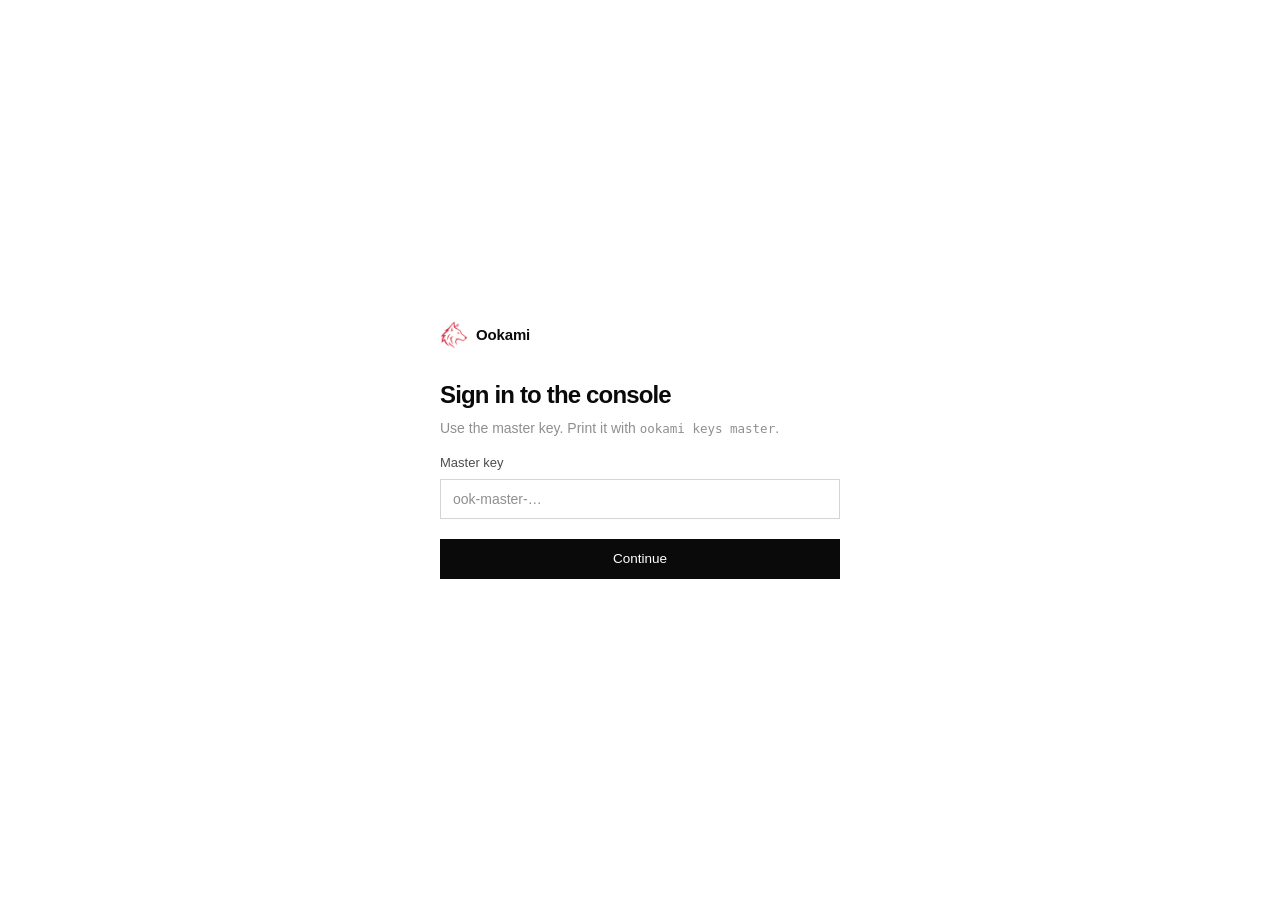
<file: src/ookami/console/static/index.html>
<!doctype html>
<html lang="en">
<head>
  <meta charset="utf-8">
  <meta name="viewport" content="width=device-width, initial-scale=1">
  <title>Ookami Console</title>
  <link rel="icon" href="favicon.png" type="image/png">
  <link rel="apple-touch-icon" href="apple-touch-icon.png">
  <link rel="stylesheet" href="app.css">
</head>
<body>
  <div id="signin" class="signin hidden">
    <form id="signin-form" class="signin-card">
      <div class="brand"><img src="logo.png" alt=""><span>Ookami</span></div>
      <h1>Sign in to the console</h1>
      <p class="muted">Use the master key. Print it with <code>ookami keys master</code>.</p>
      <label for="signin-key">Master key</label>
      <input id="signin-key" type="password" autocomplete="off" spellcheck="false" placeholder="ook-master-…" required>
      <p id="signin-error" class="error hidden"></p>
      <button type="submit" class="btn btn-primary btn-block">Continue</button>
    </form>
  </div>

  <div id="app" class="app hidden">
    <header class="header">
      <div class="header-row">
        <div class="brand"><img src="logo.png" alt=""><span>Ookami</span></div>
        <span class="slash">/</span>
        <span id="platform-name" class="project"></span>
        <div class="header-right">
          <span id="gateway-pill" class="pill"></span>
          <button id="signout" class="btn btn-sm">Sign out</button>
        </div>
      </div>
      <nav id="nav" class="tabs">
        <a href="#/overview" data-page="overview">Overview</a>
        <a href="#/models" data-page="models">Models</a>
        <a href="#/training" data-page="training">Training</a>
        <a href="#/keys" data-page="keys">Keys</a>
        <a href="#/usage" data-page="usage">Usage</a>
        <a href="#/playground" data-page="playground">Playground</a>
      </nav>
    </header>
    <main>
      <div class="page-head"><h1 id="page-title"></h1></div>
      <section id="page" class="page"></section>
    </main>
  </div>

  <div id="modal" class="modal hidden" role="dialog" aria-modal="true">
    <div class="modal-card">
      <div class="modal-head"><h2 id="modal-title"></h2><button id="modal-close" class="btn btn-ghost btn-sm" aria-label="Close">✕</button></div>
      <div id="modal-body" class="modal-body"></div>
    </div>
  </div>
  <div id="toast" class="toast hidden" role="status"></div>
  <script src="app.js"></script>
</body>
</html>
</file>
<file: src/ookami/console/static/app.css>
/* Ookami console. Monochrome, 1px lines, no rounded corners; colour only for status. */
:root {
  --bg: #ffffff; --bg-2: #fafafa; --hover: #f2f2f2; --line: #eaeaea; --line-2: #d4d4d4;
  --text: #0a0a0a; --text-2: #4d4d4d; --muted: #8f8f8f;
  --inv: #0a0a0a; --inv-text: #ffffff;
  --blue: #0068d6; --green: #1f8a3d; --amber: #b35900; --red: #d8262e; --gray: #8f8f8f;
  --sans: "Geist", -apple-system, BlinkMacSystemFont, "Segoe UI", Inter, Roboto, "Helvetica Neue", sans-serif;
  --mono: "Geist Mono", ui-monospace, SFMono-Regular, Menlo, Consolas, monospace;
  color-scheme: light;
}
@media (prefers-color-scheme: dark) {
  :root {
    --bg: #000000; --bg-2: #0a0a0a; --hover: #111111; --line: #262626; --line-2: #3d3d3d;
    --text: #ededed; --text-2: #a1a1a1; --muted: #737373;
    --inv: #ededed; --inv-text: #0a0a0a;
    --blue: #3b9eff; --green: #47c26a; --amber: #f5a524; --red: #ff6166; --gray: #737373;
    color-scheme: dark;
  }
}
*, *::before, *::after { box-sizing: border-box; border-radius: 0 !important; }
html, body { margin: 0; min-height: 100%; }
body { background: var(--bg); color: var(--text); font: 14px/1.5 var(--sans); -webkit-font-smoothing: antialiased; }
code, .mono { font-family: var(--mono); font-size: 12.5px; }
a { color: var(--text); text-decoration: none; }
a:hover { text-decoration: underline; text-underline-offset: 3px; }
h1 { font-size: 28px; line-height: 1.2; margin: 0; font-weight: 600; letter-spacing: -.035em; }
h2 { font-size: 14px; margin: 0; font-weight: 600; letter-spacing: -.01em; }
.hidden { display: none !important; }
.muted { color: var(--muted); }
.small { font-size: 12px; }
.error { color: var(--red); font-size: 13px; }
.nowrap { white-space: nowrap; }

/* header and tabs */
.header { border-bottom: 1px solid var(--line); background: var(--bg); position: sticky; top: 0; z-index: 10; }
.header-row { max-width: 1200px; margin: 0 auto; padding: 14px 24px 0; display: flex; align-items: center; gap: 12px; }
.brand { display: flex; align-items: center; gap: 8px; font-weight: 600; font-size: 15px; letter-spacing: -.01em; }
.brand img { width: 28px; height: 28px; }
.slash { color: var(--line-2); font-size: 20px; font-weight: 300; }
.project { font-weight: 500; color: var(--text-2); }
.header-right { margin-left: auto; display: flex; align-items: center; gap: 10px; }
.tabs { max-width: 1200px; margin: 0 auto; padding: 0 16px; display: flex; gap: 2px; overflow-x: auto; }
.tabs a { color: var(--text-2); padding: 12px 10px; font-size: 13.5px; border-bottom: 2px solid transparent; white-space: nowrap; }
.tabs a:hover { color: var(--text); text-decoration: none; }
.tabs a.active { color: var(--text); border-bottom-color: var(--text); }
main { max-width: 1200px; margin: 0 auto; padding: 0 24px 64px; }
.page-head { padding: 36px 0 24px; }
.page { display: flex; flex-direction: column; gap: 24px; }

/* grids */
.grid { display: grid; gap: 24px; }
.grid-4 { grid-template-columns: repeat(4, minmax(0, 1fr)); gap: 0; border: 1px solid var(--line); }
.grid-4 > .stat { border: 0; border-right: 1px solid var(--line); }
.grid-4 > .stat:last-child { border-right: 0; }
.grid-2 { grid-template-columns: repeat(2, minmax(0, 1fr)); }
.split { display: grid; grid-template-columns: 240px 1fr; gap: 24px; align-items: start; }

/* surfaces */
.card { background: var(--bg); border: 1px solid var(--line); padding: 20px 24px; min-width: 0; }
.card > h2 { margin-bottom: 14px; }
.card-flush { padding: 0; }
.card-flush > h2 { padding: 16px 24px; margin: 0; border-bottom: 1px solid var(--line); }
.card-head { display: flex; justify-content: space-between; align-items: center; gap: 12px; margin-bottom: 14px; }
.stat { padding: 20px 24px; }
.stat .label { color: var(--text-2); font-size: 13px; }
.stat .value { font-size: 32px; font-weight: 600; letter-spacing: -.04em; margin: 6px 0 2px; font-variant-numeric: tabular-nums; }
.stat .sub { color: var(--muted); font-size: 12.5px; }

/* tables */
table { width: 100%; border-collapse: collapse; }
th, td { text-align: left; padding: 12px 24px; border-bottom: 1px solid var(--line); vertical-align: middle; }
td { white-space: nowrap; }
td:has(.kv), td:has(.wrap) { white-space: normal; }
th { font-size: 12.5px; font-weight: 500; color: var(--muted); background: var(--bg-2); }
tr:last-child td { border-bottom: 0; }
td.num, th.num { text-align: right; font-variant-numeric: tabular-nums; }
tr.clickable { cursor: pointer; }
tr.clickable:hover td { background: var(--hover); }
tr.selected td { background: var(--hover); box-shadow: inset 2px 0 0 var(--text); }
.table-wrap { overflow-x: auto; }
.empty { color: var(--muted); padding: 40px 24px; text-align: center; font-size: 13px; }
.kv { display: inline-block; margin: 0 14px 2px 0; font-size: 12.5px; font-family: var(--mono); }
.kv .muted { font-family: var(--sans); font-size: 12px; }

/* status: a coloured dot and plain text */
.badge { display: inline-flex; align-items: center; gap: 7px; font-size: 13px; color: var(--text); white-space: nowrap; }
.badge::before { content: ""; width: 8px; height: 8px; border-radius: 50% !important; background: var(--gray); flex: none; }
.badge.ok::before { background: var(--green); }
.badge.warn::before { background: var(--amber); }
.badge.bad::before { background: var(--red); }
.badge.accent::before { background: var(--blue); }
.pill { font-family: var(--mono); font-size: 12px; color: var(--text-2); border: 1px solid var(--line); padding: 3px 10px; background: var(--bg); white-space: nowrap; }

/* forms and buttons */
label { display: block; font-size: 13px; font-weight: 500; color: var(--text-2); margin: 14px 0 6px; }
input, select, textarea { width: 100%; font: inherit; color: var(--text); background: var(--bg); border: 1px solid var(--line-2); padding: 8px 12px; height: 40px; }
textarea { height: auto; min-height: 84px; resize: vertical; }
input::placeholder, textarea::placeholder { color: var(--muted); }
input:focus, select:focus, textarea:focus { outline: none; border-color: var(--text); box-shadow: 0 0 0 1px var(--text); }
.row { display: flex; gap: 12px; align-items: end; flex-wrap: wrap; }
.row > .field { flex: 1 1 160px; }
.btn { font: inherit; font-size: 13.5px; font-weight: 500; border: 1px solid var(--line-2); background: var(--bg); color: var(--text); height: 40px; padding: 0 16px; cursor: pointer; white-space: nowrap; display: inline-flex; align-items: center; justify-content: center; gap: 6px; transition: background .15s, border-color .15s; }
.btn:hover { background: var(--hover); border-color: var(--text-2); }
.btn:disabled { opacity: .45; cursor: not-allowed; }
.btn-primary { background: var(--inv); color: var(--inv-text); border-color: var(--inv); }
.btn-primary:hover { background: var(--inv); opacity: .88; border-color: var(--inv); }
.btn-danger { color: var(--red); }
.btn-danger:hover { border-color: var(--red); }
.btn-ghost { border-color: transparent; background: transparent; }
.btn-sm { height: 32px; padding: 0 12px; font-size: 13px; }
.btn-block { width: 100%; margin-top: 20px; }
.segmented { display: inline-flex; border: 1px solid var(--line-2); }
.segmented button { border: 0; border-right: 1px solid var(--line-2); height: 32px; }
.segmented button:last-child { border-right: 0; }
.segmented button.on { background: var(--inv); color: var(--inv-text); }

/* bars and charts */
.bar { height: 4px; background: var(--line); overflow: hidden; min-width: 90px; margin-bottom: 6px; }
.bar > span { display: block; height: 100%; background: var(--text); }
.bar.over > span { background: var(--red); }
.chart { width: 100%; max-width: 760px; height: auto; display: block; }
.chart .col { fill: var(--text); }
.chart .axis { stroke: var(--line); }
.chart text { fill: var(--muted); font-size: 11px; font-family: var(--mono); }

/* logs, reports, chat */
pre.log { background: var(--bg-2); border: 1px solid var(--line); padding: 16px; max-height: 440px; overflow: auto; font: 12px/1.55 var(--mono); white-space: pre-wrap; word-break: break-word; margin: 0; color: var(--text-2); }
.report h3 { font-size: 15px; margin: 4px 0 12px; font-weight: 600; }
.report table { font-size: 12.5px; border: 1px solid var(--line); margin-bottom: 12px; }
.report th, .report td { padding: 8px 12px; }
.chat { display: flex; flex-direction: column; min-height: 320px; max-height: 540px; overflow: auto; border: 1px solid var(--line); margin-bottom: 12px; }
.msg { padding: 14px 16px; border-bottom: 1px solid var(--line); white-space: pre-wrap; word-break: break-word; }
.msg:last-child { border-bottom: 0; }
.msg::before { display: block; font: 500 11px var(--mono); text-transform: uppercase; letter-spacing: .06em; color: var(--muted); margin-bottom: 6px; }
.msg.user::before { content: "you"; }
.msg.assistant::before { content: "model"; }
.msg.assistant { background: var(--bg-2); }
.msg .meta { display: block; color: var(--muted); font: 11.5px var(--mono); margin-top: 10px; }
.msg .stop-cut { color: var(--amber); }
.chat .empty { margin: auto; }
.keybox { display: flex; gap: 12px; align-items: center; justify-content: space-between; background: var(--bg-2); border: 1px solid var(--line); padding: 12px 14px; font-family: var(--mono); font-size: 13px; word-break: break-all; }

/* sign-in, modal, toast */
.signin { min-height: 100vh; display: grid; place-items: center; padding: 24px; }
.signin-card { width: min(400px, 100%); }
.signin-card .brand { margin-bottom: 32px; }
.signin-card h1 { font-size: 24px; margin-bottom: 8px; }
.signin-card p { margin: 0 0 8px; }
.modal { position: fixed; inset: 0; background: rgba(0, 0, 0, .6); display: grid; place-items: center; padding: 24px; z-index: 20; }
.modal-card { width: min(780px, 100%); max-height: 88vh; overflow: auto; background: var(--bg); border: 1px solid var(--line-2); }
.modal-head { display: flex; justify-content: space-between; align-items: center; padding: 16px 24px; border-bottom: 1px solid var(--line); position: sticky; top: 0; background: var(--bg); }
.modal-body { padding: 20px 24px 24px; }
.modal-body p { margin-top: 0; color: var(--text-2); }
.toast { position: fixed; bottom: 24px; right: 24px; background: var(--inv); color: var(--inv-text); padding: 12px 16px; z-index: 30; max-width: 440px; font-size: 13.5px; }
.toast.bad { background: var(--red); color: #fff; }

@media (max-width: 900px) {
  .header-row, main { padding-left: 16px; padding-right: 16px; }
  .tabs { padding: 0 8px; }
  #gateway-pill { display: none; }
  .grid-4 { grid-template-columns: repeat(2, minmax(0, 1fr)); }
  .grid-4 > .stat:nth-child(2) { border-right: 0; }
  .grid-4 > .stat:nth-child(-n+2) { border-bottom: 1px solid var(--line); }
  .grid-2, .split { grid-template-columns: 1fr; }
  th, td { padding: 10px 14px; }
  h1 { font-size: 24px; }
}
</file>
